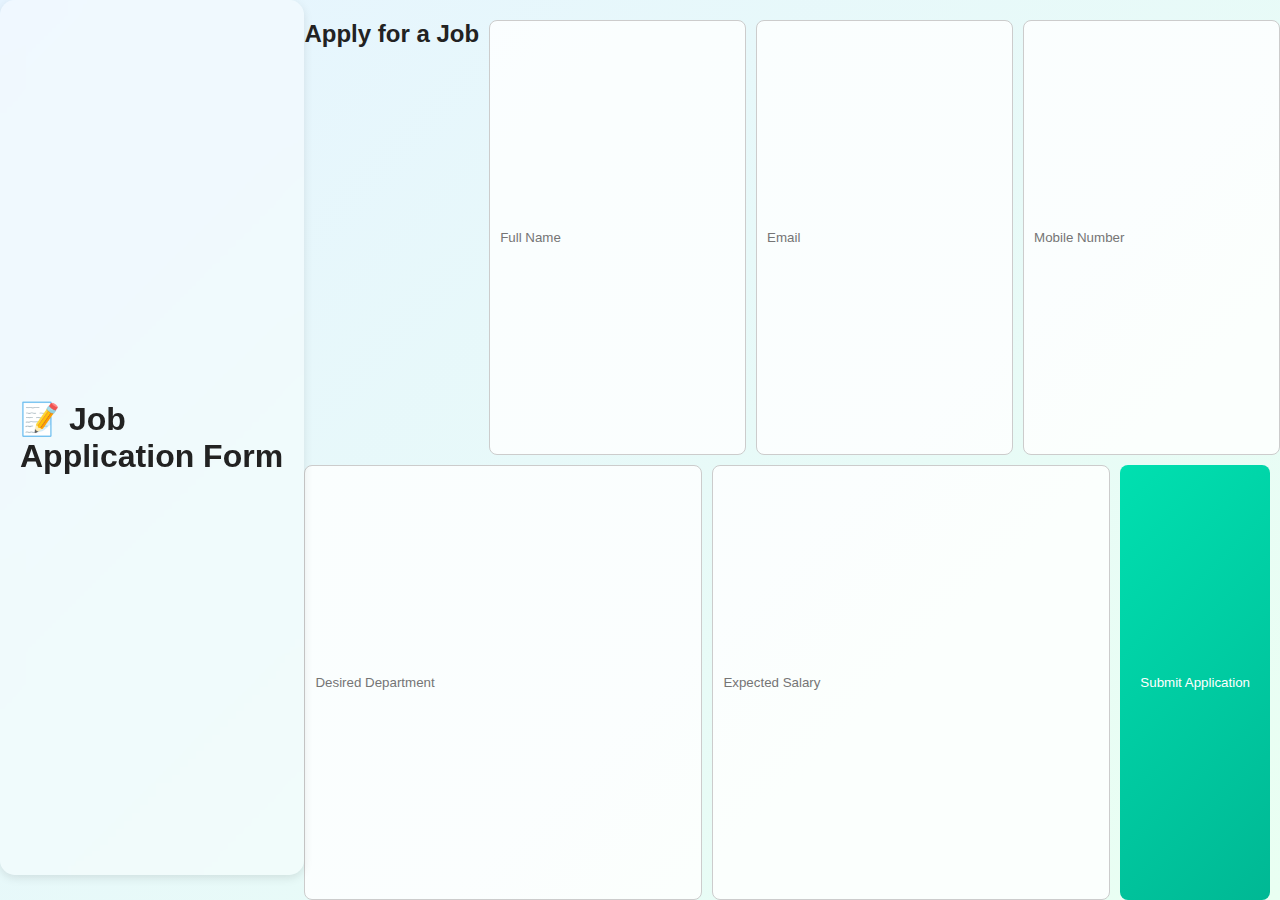
<file: apply.html>
<!DOCTYPE html>
<html lang="en">
<head>
  <meta charset="UTF-8" />
  <meta name="viewport" content="width=device-width, initial-scale=1.0">
  <title>Job Application - HR Analytics</title>
  <link rel="stylesheet" href="style.css">
</head>
<body class="light">
  <header>
    <h1>📝 Job Application Form</h1>
  </header>

  <div class="form">
    <h2>Apply for a Job</h2>

    <input id="app_name" placeholder="Full Name" />
    <input id="app_email" type="email" placeholder="Email" />
    <input id="app_mobile" type="tel" placeholder="Mobile Number" />
    <input id="app_department" placeholder="Desired Department" />
    <input id="app_salary" type="number" placeholder="Expected Salary" />
    <button onclick="submitApplication()">Submit Application</button>
    <p id="appMsg" style="color: teal; font-weight: bold;"></p>
  </div>

  <script>
    // Save application data offline
    function submitApplication() {
      const app = {
        name: getVal("app_name"),
        email: getVal("app_email"),
        mobile: getVal("app_mobile"),
        department: getVal("app_department"),
        salary: parseInt(getVal("app_salary")),
        status: "Pending"
      };

      if (!app.name || !app.email) return alert("Please fill all fields!");
      const applications = JSON.parse(localStorage.getItem("applications")) || [];
      applications.push(app);
      localStorage.setItem("applications", JSON.stringify(applications));

      document.getElementById("appMsg").textContent = "✅ Application submitted successfully!";
      clearInputs();
    }

    function getVal(id) { return document.getElementById(id).value.trim(); }
    function clearInputs() {
      document.querySelectorAll("input").forEach(i => i.value = "");
    }
  </script>
</body>
</html>
</file>
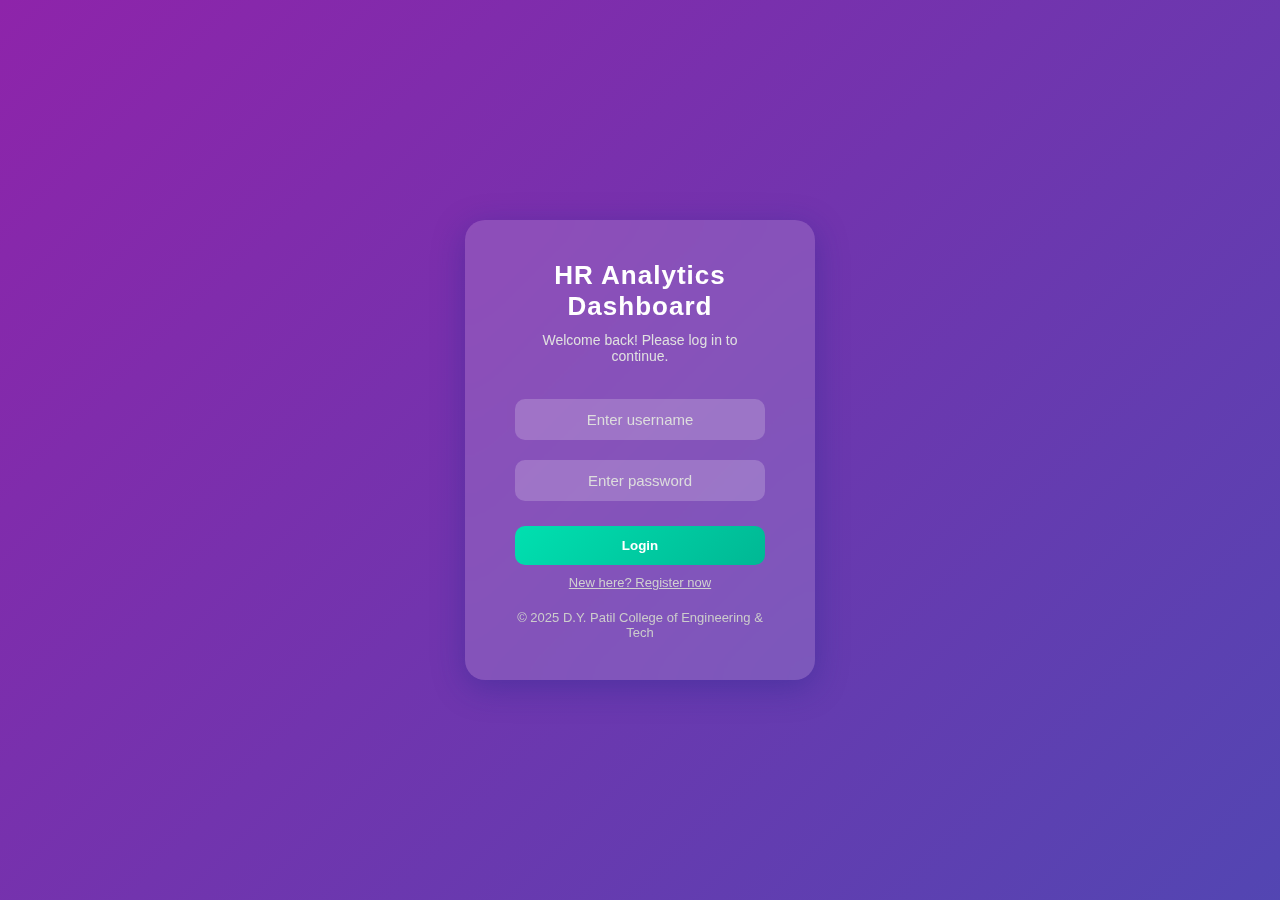
<file: login.html>
<!DOCTYPE html>
<html lang="en">
<head>
  <meta charset="UTF-8">
  <meta name="viewport" content="width=device-width, initial-scale=1.0">
  <title>HR Analytics Dashboard — Login</title>
  <link rel="stylesheet" href="style.css">
  <style>
    body {
      margin: 0;
      height: 100vh;
      overflow: hidden;
      display: flex;
      justify-content: center;
      align-items: center;
      background: linear-gradient(-45deg, #00b894, #00e0b0, #3f51b5, #8e24aa);
      background-size: 400% 400%;
      animation: gradientMove 12s ease infinite;
    }
    @keyframes gradientMove {
      0% { background-position: 0% 50%; }
      50% { background-position: 100% 50%; }
      100% { background-position: 0% 50%; }
    }

    .bg-circles {
      position: absolute;
      width: 100%;
      height: 100%;
      overflow: hidden;
      top: 0;
      left: 0;
      z-index: 1;
    }

    .bg-circles span {
      position: absolute;
      display: block;
      width: 20px;
      height: 20px;
      background: rgba(255, 255, 255, 0.2);
      border-radius: 50%;
      animation: floatUp 12s linear infinite;
      bottom: -150px;
    }

    .bg-circles span:nth-child(1) { left: 25%; width: 60px; height: 60px; animation-delay: 0s; }
    .bg-circles span:nth-child(2) { left: 10%; width: 30px; height: 30px; animation-delay: 2s; animation-duration: 8s; }
    .bg-circles span:nth-child(3) { left: 70%; width: 100px; height: 100px; animation-delay: 4s; }
    .bg-circles span:nth-child(4) { left: 40%; width: 40px; height: 40px; animation-delay: 6s; animation-duration: 10s; }

    @keyframes floatUp {
      0% { transform: translateY(0) rotate(0deg); opacity: 0.8; }
      100% { transform: translateY(-1000px) rotate(720deg); opacity: 0; }
    }

    .login-container {
      position: relative;
      z-index: 10;
      background: rgba(255, 255, 255, 0.15);
      border-radius: 20px;
      backdrop-filter: blur(20px);
      padding: 40px 50px;
      box-shadow: 0 8px 32px rgba(31, 38, 135, 0.37);
      text-align: center;
      color: #fff;
      width: 350px;
      animation: slideIn 1s ease;
    }

    .login-container h2 {
      margin-bottom: 10px;
      font-size: 26px;
      font-weight: 600;
      color: #fff;
      letter-spacing: 1px;
    }

    .login-container p {
      font-size: 14px;
      color: #e0e0e0;
      margin-bottom: 25px;
    }

    .login-container input {
      width: 100%;
      padding: 12px;
      margin: 10px 0;
      border: none;
      outline: none;
      border-radius: 10px;
      background: rgba(255, 255, 255, 0.2);
      color: #fff;
      font-size: 15px;
      text-align: center;
    }

    .login-container input::placeholder {
      color: #ddd;
    }

    .login-container button {
      width: 100%;
      margin-top: 15px;
      padding: 12px;
      border: none;
      border-radius: 10px;
      background: linear-gradient(135deg, #00e0b0, #00b894);
      color: #fff;
      font-weight: 600;
      cursor: pointer;
      transition: 0.3s;
    }

    .login-container button:hover {
      transform: translateY(-3px);
      box-shadow: 0 5px 15px rgba(0, 224, 176, 0.5);
    }

    .forgot-link {
      display: block;
      margin-top: 10px;
      color: #d0d0d0;
      font-size: 13px;
      cursor: pointer;
      text-decoration: underline;
    }

    .login-footer {
      margin-top: 20px;
      color: #ccc;
      font-size: 13px;
    }

    .loader {
      display: none;
      position: fixed;
      top: 0;
      left: 0;
      right: 0;
      bottom: 0;
      background: rgba(0,0,0,0.6);
      z-index: 999;
      justify-content: center;
      align-items: center;
    }

    .checkmark {
      width: 80px;
      height: 80px;
      border-radius: 50%;
      display: inline-block;
      border: 5px solid #00b894;
      border-top-color: transparent;
      animation: spin 1s linear infinite;
    }

    @keyframes spin {
      to { transform: rotate(360deg); }
    }

    @keyframes slideIn {
      from { opacity: 0; transform: translateY(30px); }
      to { opacity: 1; transform: translateY(0); }
    }
  </style>
</head>
<body>
  <div class="bg-circles">
    <span></span>
    <span></span>
    <span></span>
    <span></span>
  </div>

  <div class="login-container">
    <h2>HR Analytics Dashboard</h2>
    <p>Welcome back! Please log in to continue.</p>

    <input type="text" id="username" placeholder="Enter username" />
    <input type="password" id="password" placeholder="Enter password" />
    <button onclick="login()">Login</button>
    <span class="forgot-link" onclick="window.location.href='register.html'">New here? Register now</span>

    <div class="login-footer">© 2025 D.Y. Patil College of Engineering & Tech</div>
  </div>

  <div class="loader" id="loader">
    <div class="checkmark"></div>
  </div>

  <script>
    // === LOGIN LOGIC (supports registered users) ===
    function login() {
      const user = document.getElementById('username').value.trim();
      const pass = document.getElementById('password').value.trim();

      if (user === "" || pass === "") {
        alert("⚠️ Please enter both username and password!");
        return;
      }

      const demoUsers = [
        { username: "admin", password: "admin123", role: "admin" },
        { username: "hr", password: "hr123", role: "hr" }
      ];

      const registeredUsers = JSON.parse(localStorage.getItem("registeredUsers") || "[]");
      const allUsers = [...demoUsers, ...registeredUsers];

      const found = allUsers.find(u => u.username === user && u.password === pass);

      if (found) {
        localStorage.setItem("loggedInUser", user);
        localStorage.setItem("userRole", found.role);

        document.getElementById('loader').style.display = "flex";
        setTimeout(() => {
          window.location.href = "index.html";
        }, 1500);
      } else {
        alert("❌ Invalid username or password!");
      }
    }

    document.addEventListener("keypress", e => {
      if (e.key === "Enter") login();
    });
  </script>
</body>
</html>
</file>
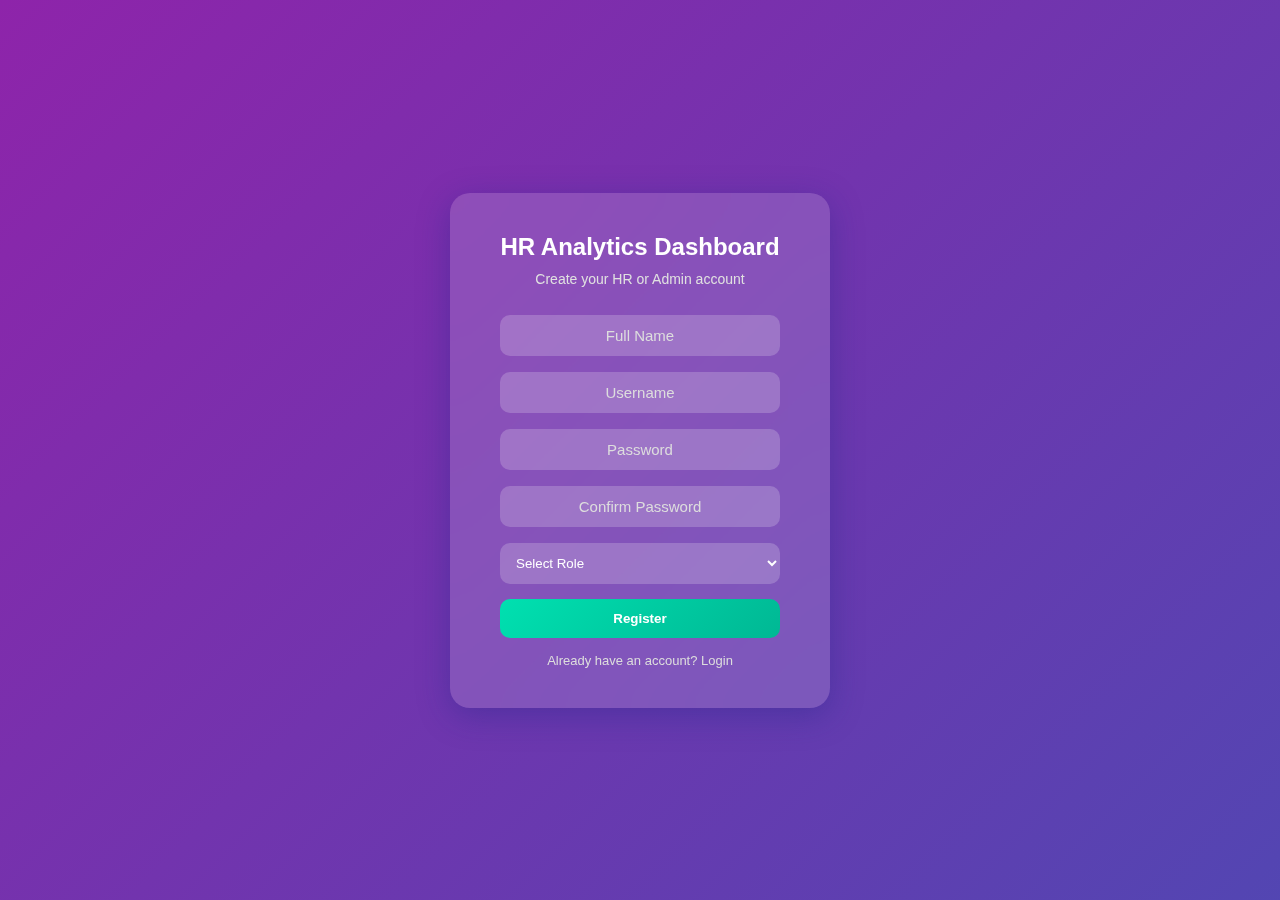
<file: register.html>
<!DOCTYPE html>
<html lang="en">
<head>
  <meta charset="UTF-8">
  <meta name="viewport" content="width=device-width, initial-scale=1.0">
  <title>HR Analytics Dashboard — Register</title>
  <link rel="stylesheet" href="style.css">
  <style>
    /* Gradient + floating background */
    body {
      margin: 0;
      height: 100vh;
      overflow: hidden;
      display: flex;
      justify-content: center;
      align-items: center;
      background: linear-gradient(-45deg, #00b894, #00e0b0, #3f51b5, #8e24aa);
      background-size: 400% 400%;
      animation: gradientMove 12s ease infinite;
    }

    @keyframes gradientMove {
      0% { background-position: 0% 50%; }
      50% { background-position: 100% 50%; }
      100% { background-position: 0% 50%; }
    }

    .bg-circles {
      position: absolute;
      width: 100%;
      height: 100%;
      top: 0;
      left: 0;
      overflow: hidden;
      z-index: 1;
    }

    .bg-circles span {
      position: absolute;
      display: block;
      width: 20px;
      height: 20px;
      background: rgba(255, 255, 255, 0.2);
      border-radius: 50%;
      animation: floatUp 12s linear infinite;
      bottom: -150px;
    }

    .bg-circles span:nth-child(1) { left: 25%; width: 60px; height: 60px; animation-delay: 0s; }
    .bg-circles span:nth-child(2) { left: 10%; width: 30px; height: 30px; animation-delay: 2s; animation-duration: 8s; }
    .bg-circles span:nth-child(3) { left: 70%; width: 100px; height: 100px; animation-delay: 4s; }
    .bg-circles span:nth-child(4) { left: 40%; width: 40px; height: 40px; animation-delay: 6s; animation-duration: 10s; }

    @keyframes floatUp {
      0% { transform: translateY(0) rotate(0deg); opacity: 0.8; }
      100% { transform: translateY(-1000px) rotate(720deg); opacity: 0; }
    }

    .register-container {
      position: relative;
      z-index: 10;
      background: rgba(255, 255, 255, 0.15);
      border-radius: 20px;
      backdrop-filter: blur(20px);
      padding: 40px 50px;
      box-shadow: 0 8px 32px rgba(31, 38, 135, 0.37);
      text-align: center;
      color: #fff;
      width: 380px;
      animation: slideIn 1s ease;
    }

    .register-container h2 {
      font-size: 24px;
      margin-bottom: 10px;
      color: #fff;
    }

    .register-container p {
      font-size: 14px;
      color: #e0e0e0;
      margin-bottom: 20px;
    }

    .register-container input {
      width: 100%;
      padding: 12px;
      margin: 8px 0;
      border: none;
      outline: none;
      border-radius: 10px;
      background: rgba(255, 255, 255, 0.2);
      color: #fff;
      text-align: center;
      font-size: 15px;
    }

    .register-container input::placeholder {
      color: #ddd;
    }

    .register-container button {
      width: 100%;
      margin-top: 15px;
      padding: 12px;
      border: none;
      border-radius: 10px;
      background: linear-gradient(135deg, #00e0b0, #00b894);
      color: #fff;
      font-weight: 600;
      cursor: pointer;
      transition: 0.3s;
    }

    .register-container button:hover {
      transform: translateY(-3px);
      box-shadow: 0 5px 15px rgba(0, 224, 176, 0.5);
    }

    .login-link {
      margin-top: 15px;
      color: #ddd;
      font-size: 13px;
      cursor: pointer;
      display: block;
    }

    @keyframes slideIn {
      from { opacity: 0; transform: translateY(30px); }
      to { opacity: 1; transform: translateY(0); }
    }
  </style>
</head>
<body>
  <div class="bg-circles">
    <span></span>
    <span></span>
    <span></span>
    <span></span>
  </div>

  <div class="register-container">
    <h2>HR Analytics Dashboard</h2>
    <p>Create your HR or Admin account</p>

    <input type="text" id="fullname" placeholder="Full Name">
    <input type="text" id="username" placeholder="Username">
    <input type="password" id="password" placeholder="Password">
    <input type="password" id="confirm" placeholder="Confirm Password">
    <select id="role" style="width:100%; padding:12px; border-radius:10px; background:rgba(255,255,255,0.2); color:#fff; border:none; margin-top:8px;">
      <option value="" disabled selected>Select Role</option>
      <option value="hr">HR</option>
      <option value="admin">Admin</option>
    </select>
    <button onclick="register()">Register</button>

    <span class="login-link" onclick="gotoLogin()">Already have an account? Login</span>
  </div>

  <script>
    function register() {
      const name = document.getElementById('fullname').value.trim();
      const user = document.getElementById('username').value.trim();
      const pass = document.getElementById('password').value.trim();
      const confirm = document.getElementById('confirm').value.trim();
      const role = document.getElementById('role').value;

      if (!name || !user || !pass || !confirm || !role) {
        alert("⚠️ All fields are required!");
        return;
      }

      if (pass !== confirm) {
        alert("❌ Passwords do not match!");
        return;
      }

      const users = JSON.parse(localStorage.getItem('registeredUsers') || "[]");

      if (users.find(u => u.username === user)) {
        alert("⚠️ Username already exists!");
        return;
      }

      users.push({ fullname: name, username: user, password: pass, role });
      localStorage.setItem('registeredUsers', JSON.stringify(users));

      alert("✅ Registration successful! Please log in.");
      window.location.href = "login.html";
    }

    function gotoLogin() {
      window.location.href = "login.html";
    }
  </script>
</body>
</html>
</file>
<file: style.css>
/* =====================================================================
   HR ANALYTICS DASHBOARD — Modern Glassmorphism Theme
   Unified for: Dashboard + Login Page + Profile + Notifications
   ===================================================================== */

/* ========== GLOBAL RESET ========== */
* {
  margin: 0;
  padding: 0;
  box-sizing: border-box;
  font-family: "Poppins", sans-serif;
  transition: all 0.3s ease;
}

body {
  display: flex;
  background: linear-gradient(135deg, #e6f4ff, #e9fff2);
  color: #222;
  height: 100vh;
  overflow: hidden;
}

::-webkit-scrollbar {
  width: 8px;
}
::-webkit-scrollbar-thumb {
  background: rgba(0, 224, 176, 0.5);
  border-radius: 4px;
}

/* ========== SIDEBAR ========== */
.sidebar {
  width: 240px;
  backdrop-filter: blur(15px);
  background: rgba(25, 35, 65, 0.85);
  color: #fff;
  padding: 25px 20px;
  display: flex;
  flex-direction: column;
  gap: 40px;
  border-right: 1px solid rgba(255, 255, 255, 0.2);
  box-shadow: 3px 0 15px rgba(0, 0, 0, 0.2);
}

.sidebar h2 {
  text-align: center;
  color: #00e0b0;
  letter-spacing: 1px;
}

.sidebar nav a {
  color: #bbb;
  text-decoration: none;
  display: block;
  padding: 12px 15px;
  border-radius: 10px;
  margin: 3px 0;
}

.sidebar nav a:hover,
.sidebar nav a.active {
  background: linear-gradient(135deg, #00e0b0, #00b894);
  color: #fff;
  font-weight: 600;
  transform: scale(1.02);
}

/* ========== MAIN AREA ========== */
main {
  flex: 1;
  padding: 25px;
  overflow-y: auto;
  background: linear-gradient(145deg, #eef6ff, #e5f9f2);
}

/* ========== HEADER ========== */
header {
  display: flex;
  justify-content: space-between;
  align-items: center;
  margin-bottom: 25px;
  background: rgba(255, 255, 255, 0.4);
  backdrop-filter: blur(10px);
  border-radius: 15px;
  padding: 15px 20px;
  box-shadow: 0 3px 10px rgba(0, 0, 0, 0.1);
}

.header-left h1 {
  font-size: 22px;
  color: #333;
}

.header-left .clock {
  color: #666;
  font-size: 14px;
  margin-top: 5px;
}

.header-right {
  display: flex;
  align-items: center;
  gap: 15px;
  position: relative;
}

.header-right button {
  background: #fff;
  border: 1px solid #ccc;
  border-radius: 8px;
  padding: 8px 12px;
  cursor: pointer;
  font-weight: 500;
}

.header-right button:hover {
  background: #00e0b0;
  color: #fff;
  border-color: #00b894;
}

/* ========== CLOCK ========== */
.clock-display {
  font-weight: 600;
  color: #0078d7;
  font-size: 1rem;
}

/* ========== PROFILE ICON & CARD ========== */
.profile-container {
  cursor: pointer;
  position: relative;
}

.profile-icon {
  width: 38px;
  height: 38px;
  border-radius: 50%;
  border: 2px solid #00b894;
  transition: 0.3s;
}

.profile-icon:hover {
  transform: scale(1.05);
}

.profile-card {
  position: absolute;
  top: 55px;
  right: 0;
  background: rgba(255, 255, 255, 0.9);
  border-radius: 12px;
  box-shadow: 0 3px 12px rgba(0, 0, 0, 0.2);
  padding: 15px;
  width: 240px;
  z-index: 100;
  text-align: center;
  backdrop-filter: blur(10px);
  animation: fadeIn 0.4s ease;
}

.profile-card.hidden {
  display: none;
}

.profile-avatar {
  width: 70px;
  height: 70px;
  border-radius: 50%;
  margin-bottom: 10px;
  cursor: pointer;
  border: 2px solid #00b894;
}

.profile-card input {
  width: 90%;
  margin: 6px 0;
  padding: 6px;
  border-radius: 6px;
  border: 1px solid #ccc;
  text-align: center;
}

.save-btn {
  background-color: #0078d7;
  color: white;
  border: none;
  padding: 6px 12px;
  border-radius: 8px;
  cursor: pointer;
  margin-top: 8px;
  width: 100%;
}
.save-btn:hover {
  background-color: #005fa3;
}

.logout-btn {
  background-color: #ff4d4d;
  color: white;
  border: none;
  border-radius: 8px;
  padding: 6px 12px;
  margin-top: 8px;
  width: 100%;
  cursor: pointer;
}
.logout-btn:hover {
  background-color: #e04343;
}

/* ========== NOTIFICATIONS ========== */
.notification-wrapper {
  position: relative;
}
.badge {
  position: absolute;
  top: -5px;
  right: -5px;
  background: #ff4757;
  color: white;
  font-size: 11px;
  font-weight: bold;
  border-radius: 50%;
  padding: 3px 6px;
}
.hidden {
  display: none !important;
}

.panel {
  position: fixed;
  top: 80px;
  right: 25px;
  width: 320px;
  background: rgba(255, 255, 255, 0.8);
  border-radius: 12px;
  padding: 10px;
  backdrop-filter: blur(12px);
  box-shadow: 0 4px 20px rgba(0, 0, 0, 0.2);
}
.notification {
  background: #e0f8f3;
  border-left: 4px solid #00b894;
  margin: 8px 0;
  padding: 8px;
  border-radius: 6px;
  animation: fadeIn 0.4s ease;
}

/* ========== DASHBOARD CARDS ========== */
.cards {
  display: grid;
  grid-template-columns: repeat(auto-fit, minmax(200px, 1fr));
  gap: 20px;
  margin: 20px 0;
}

.card {
  background: rgba(255, 255, 255, 0.7);
  border-radius: 20px;
  padding: 20px;
  box-shadow: 0 8px 25px rgba(0, 0, 0, 0.1);
  backdrop-filter: blur(15px);
  text-align: center;
  transition: transform 0.3s ease;
}

.card:hover {
  transform: translateY(-5px);
  box-shadow: 0 10px 25px rgba(0, 0, 0, 0.15);
}

.card h3 {
  color: #555;
  font-size: 15px;
  margin-bottom: 10px;
}

.card p {
  font-size: 28px;
  font-weight: 600;
  color: #00b894;
}

/* ========== CHARTS ========== */
.charts {
  display: grid;
  grid-template-columns: repeat(2, 1fr);
  gap: 20px;
}

canvas {
  background: rgba(255, 255, 255, 0.65);
  border-radius: 15px;
  padding: 15px;
  backdrop-filter: blur(10px);
  box-shadow: 0 5px 20px rgba(0, 0, 0, 0.1);
}

/* ========== FORMS ========== */
.form {
  display: flex;
  flex-wrap: wrap;
  gap: 10px;
  margin-top: 20px;
}

.form input {
  flex: 1;
  padding: 10px;
  border-radius: 8px;
  border: 1px solid #ccc;
  background: rgba(255, 255, 255, 0.8);
}

.form button {
  background: linear-gradient(135deg, #00e0b0, #00b894);
  color: white;
  border: none;
  border-radius: 8px;
  padding: 10px 20px;
  cursor: pointer;
}
.form button:hover {
  opacity: 0.9;
}

/* ========== TABLES ========== */
table {
  width: 100%;
  border-collapse: collapse;
  margin-top: 15px;
  background: rgba(255, 255, 255, 0.8);
  border-radius: 12px;
  overflow: hidden;
  box-shadow: 0 4px 15px rgba(0, 0, 0, 0.1);
}
th, td {
  padding: 12px 15px;
  text-align: left;
}
th {
  background: #00b894;
  color: white;
  font-weight: 600;
}
td {
  border-bottom: 1px solid #ddd;
}
tr:hover {
  background: rgba(0, 224, 176, 0.15);
}

/* ========== LOGIN PAGE ========== */
.login-container {
  background: rgba(255, 255, 255, 0.15);
  border-radius: 20px;
  backdrop-filter: blur(20px);
  padding: 40px 50px;
  box-shadow: 0 8px 32px rgba(31, 38, 135, 0.37);
  text-align: center;
  color: #fff;
  width: 350px;
  animation: slideIn 1s ease;
}

.login-container h2 {
  margin-bottom: 15px;
  font-size: 26px;
  font-weight: 600;
  color: #fff;
  letter-spacing: 1px;
}
.login-container p {
  font-size: 14px;
  color: #e0e0e0;
  margin-bottom: 25px;
}
.login-container input {
  width: 100%;
  padding: 12px;
  margin: 10px 0;
  border: none;
  outline: none;
  border-radius: 10px;
  background: rgba(255, 255, 255, 0.2);
  color: #fff;
  font-size: 15px;
  text-align: center;
}
.login-container input::placeholder {
  color: #ddd;
}
.login-container button {
  width: 100%;
  margin-top: 20px;
  padding: 12px;
  border: none;
  border-radius: 10px;
  background: linear-gradient(135deg, #00e0b0, #00b894);
  color: #fff;
  font-weight: 600;
  cursor: pointer;
  transition: 0.3s;
}
.login-container button:hover {
  transform: translateY(-3px);
  box-shadow: 0 5px 15px rgba(0, 224, 176, 0.5);
}
.login-footer {
  margin-top: 20px;
  color: #ccc;
  font-size: 13px;
}

/* ========== DARK THEME ========== */
body.dark {
  background: linear-gradient(145deg, #1e1e2e, #2a2a40);
  color: #eee;
}
body.dark .sidebar {
  background: rgba(15, 18, 45, 0.85);
}
body.dark .card,
body.dark canvas,
body.dark table,
body.dark .panel,
body.dark .profile-card {
  background: rgba(25, 25, 35, 0.7);
  color: #fff;
}

/* ========== ANIMATIONS ========== */
@keyframes fadeIn {
  from { opacity: 0; transform: translateY(10px); }
  to { opacity: 1; transform: translateY(0); }
}
@keyframes slideIn {
  from { opacity: 0; transform: translateY(30px); }
  to { opacity: 1; transform: translateY(0); }
}


/* === EMPLOYEE RESUME MODAL === */
.resume-modal {
  position: fixed;
  top: 0;
  left: 0;
  right: 0;
  bottom: 0;
  background: rgba(0, 0, 0, 0.4);
  display: flex;
  justify-content: center;
  align-items: center;
  z-index: 999;
}

.resume-modal.hidden {
  display: none;
}

.resume-content {
  background: rgba(255, 255, 255, 0.9);
  backdrop-filter: blur(12px);
  border-radius: 15px;
  padding: 25px 35px;
  width: 360px;
  box-shadow: 0 5px 25px rgba(0, 0, 0, 0.3);
  text-align: left;
  animation: fadeIn 0.4s ease;
}

.resume-content h3 {
  text-align: center;
  color: #0078d7;
  margin-bottom: 10px;
}

.resume-content p {
  margin: 8px 0;
  color: #333;
  font-size: 15px;
}

.resume-content button {
  display: block;
  width: 100%;
  margin-top: 10px;
  padding: 10px;
  border: none;
  border-radius: 8px;
  font-weight: 600;
  cursor: pointer;
  background: linear-gradient(135deg, #00e0b0, #00b894);
  color: white;
}

.resume-content button:hover {
  opacity: 0.9;
}

/* === ENHANCED RESUME DESIGN === */
.profile-header {
  display: flex;
  align-items: center;
  gap: 15px;
  border-bottom: 1px solid #ccc;
  padding-bottom: 10px;
  margin-bottom: 15px;
}

.resume-avatar {
  width: 65px;
  height: 65px;
  border-radius: 50%;
  border: 3px solid #00b894;
  background: #fff;
}

.resume-body p {
  margin: 6px 0;
  font-size: 14.5px;
  color: #333;
}

.skills {
  margin-top: 10px;
}
.skill-tag {
  display: inline-block;
  background: linear-gradient(135deg, #00e0b0, #00b894);
  color: white;
  border-radius: 20px;
  padding: 4px 10px;
  font-size: 12px;
  margin: 4px 3px;
  font-weight: 500;
}

.performance {
  margin-top: 12px;
}
.progress-bar {
  width: 100%;
  background: #eee;
  border-radius: 10px;
  overflow: hidden;
  height: 10px;
  margin-top: 5px;
}
.progress {
  height: 10px;
  background: linear-gradient(135deg, #00e0b0, #00b894);
  width: 0;
  transition: width 0.8s ease-in-out;
}

.resume-footer {
  margin-top: 15px;
  display: flex;
  gap: 10px;
}
.resume-footer button {
  flex: 1;
}

/* =======================================================
   SETTINGS PAGE — Modernized Style (non-destructive patch)
========================================================= */

.settings-container {
  display: flex;
  flex-direction: column;
  align-items: center;
  justify-content: center;
  text-align: center;
  background: rgba(255, 255, 255, 0.7);
  backdrop-filter: blur(12px);
  border-radius: 20px;
  padding: 40px 50px;
  width: 400px;
  margin: 50px auto;
  box-shadow: 0 8px 25px rgba(0, 0, 0, 0.1);
  animation: fadeIn 0.6s ease;
}

.settings-container h2 {
  color: #0078d7;
  font-size: 1.6rem;
  font-weight: 600;
  margin-bottom: 20px;
}

.settings-container p {
  color: #333;
  font-size: 15px;
  margin-top: 10px;
  opacity: 0.8;
}

.reset-btn {
  background: linear-gradient(135deg, #00e0b0, #00b894);
  border: none;
  color: white;
  padding: 12px 25px;
  border-radius: 10px;
  cursor: pointer;
  font-size: 15px;
  font-weight: 600;
  letter-spacing: 0.5px;
  transition: 0.3s;
  box-shadow: 0 5px 15px rgba(0, 224, 176, 0.4);
}

.reset-btn:hover {
  transform: translateY(-2px);
  background: linear-gradient(135deg, #00b894, #009970);
  box-shadow: 0 6px 18px rgba(0, 185, 148, 0.5);
}

body.dark .settings-container {
  background: rgba(25, 25, 35, 0.8);
  color: #eee;
}

body.dark .reset-btn {
  background: linear-gradient(135deg, #0078d7, #005fa3);
}

body.dark .reset-btn:hover {
  background: linear-gradient(135deg, #005fa3, #003f73);
}

#training table, #performance canvas, #feedback ul {
  margin-top: 20px;
  background: rgba(255, 255, 255, 0.8);
  border-radius: 10px;
  box-shadow: 0 5px 20px rgba(0,0,0,0.1);
}

#feedback ul {
  list-style: none;
  padding: 10px;
}
#feedback li {
  background: #f8f8f8;
  margin: 8px 0;
  padding: 10px;
  border-radius: 8px;
  box-shadow: 0 2px 10px rgba(0,0,0,0.05);
}

#feedback ul {
  list-style: none;
  padding: 10px;
}
#feedback li {
  background: rgba(255, 255, 255, 0.85);
  margin: 8px 0;
  padding: 12px;
  border-radius: 10px;
  box-shadow: 0 3px 15px rgba(0,0,0,0.1);
}
#feedback small {
  color: #666;
  font-size: 12px;
}
#feedback textarea {
  width: 100%;
  border-radius: 8px;
  padding: 10px;
  border: 1px solid #ccc;
  resize: none;
  background: rgba(255,255,255,0.9);
}

/* Dashboard Chart Grid */
.charts-grid {
  display: grid;
  grid-template-columns: repeat(auto-fit, minmax(400px, 1fr));
  gap: 25px;
  margin-top: 25px;
}

.chart-card {
  background: rgba(255, 255, 255, 0.8);
  border-radius: 16px;
  padding: 20px;
  box-shadow: 0 4px 15px rgba(0, 0, 0, 0.1);
  text-align: center;
  transition: transform 0.3s ease;
}
.chart-card:hover {
  transform: translateY(-3px);
}

/* Performance Filter Controls */
.filter-controls {
  margin: 15px 0;
  display: flex;
  align-items: center;
  gap: 10px;
}
.filter-controls select {
  padding: 6px 10px;
  border-radius: 8px;
  border: 1px solid #ccc;
}

.meeting-form {
  display: flex;
  gap: 10px;
  margin-bottom: 15px;
}

.meeting-form input {
  padding: 8px;
  border-radius: 8px;
  border: 1px solid #ccc;
}

.meeting-form button {
  padding: 8px 12px;
  background: #00b894;
  color: white;
  border: none;
  border-radius: 8px;
  cursor: pointer;
}

.meeting-table {
  width: 100%;
  background: white;
  border-radius: 10px;
}

.meet-badge {
  padding: 5px 10px;
  border-radius: 20px;
  color: white;
  font-size: 12px;
}

.meet-badge.today { background: #0984e3; }
.meet-badge.upcoming { background: #00b894; }
.meet-badge.completed { background: gray; }

.edit-btn, .delete-btn {
  padding: 5px 8px;
  border: none;
  cursor: pointer;
  border-radius: 5px;
}

.edit-btn { background: #74b9ff; }
.delete-btn { background: #ff7675; }
</file>
